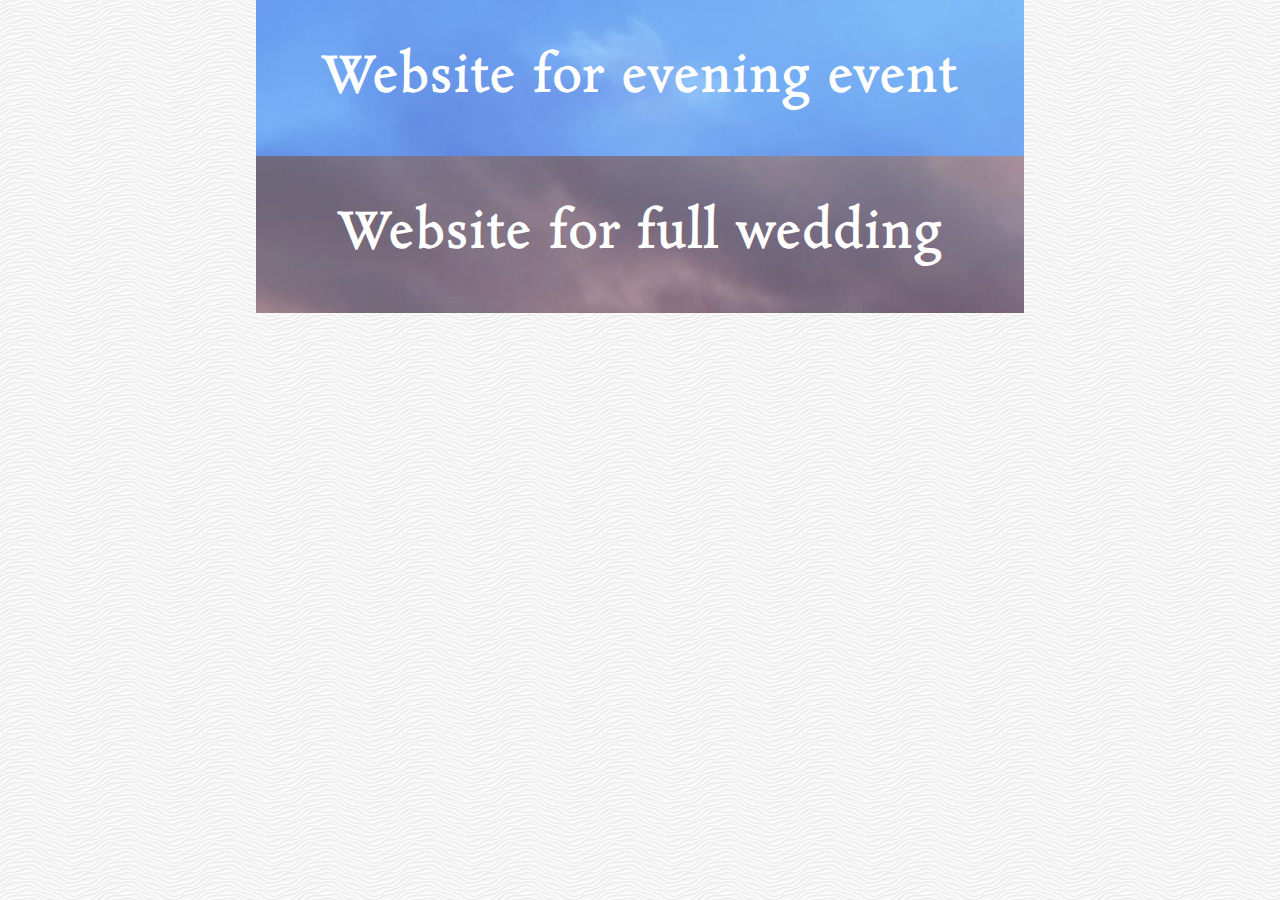
<file: index.html>
<!DOCTYPE html>
<html lang="en">
<head>
    <meta charset="UTF-8">
    <meta name="viewport" content="width=device-width, initial-scale=1.0">
    <title>Mhairi & Jason's Wedding</title>
    <link rel="preconnect" href="https://fonts.googleapis.com">
    <link rel="preconnect" href="https://fonts.gstatic.com" crossorigin>
    <link href="https://fonts.googleapis.com/css2?family=Rosarivo:ital@0;1&display=swap" rel="stylesheet">
    <link rel="stylesheet" href="styles.css">
    <title>Mhairi & Jason's Wedding</title>
</head>
<body>
    <div class="container">
        <a href="/evening" class="box evening">
            <h2>Website for evening event</h2>
        </a>
        <a href="/all" class="box all">
            <h2>Website for full wedding</h2>
        </a>
    </div>
</body>
</html>
</file>
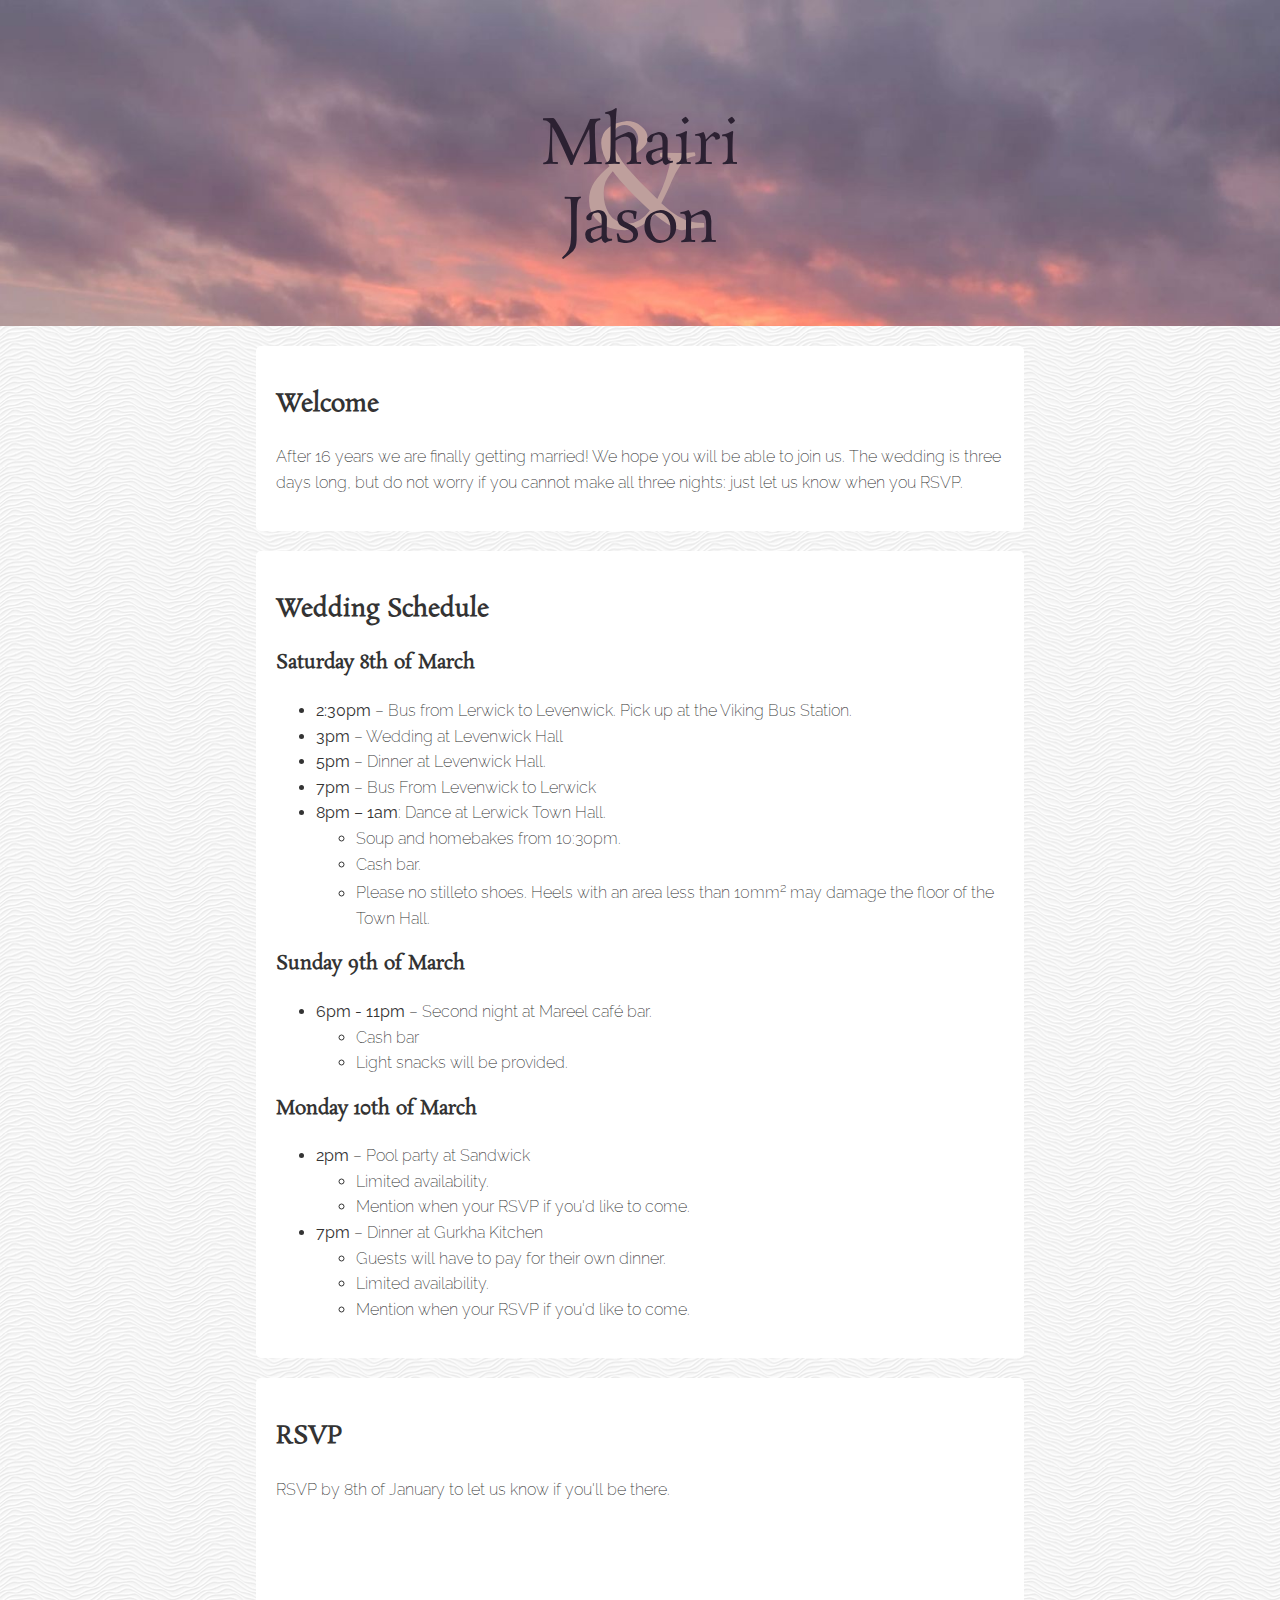
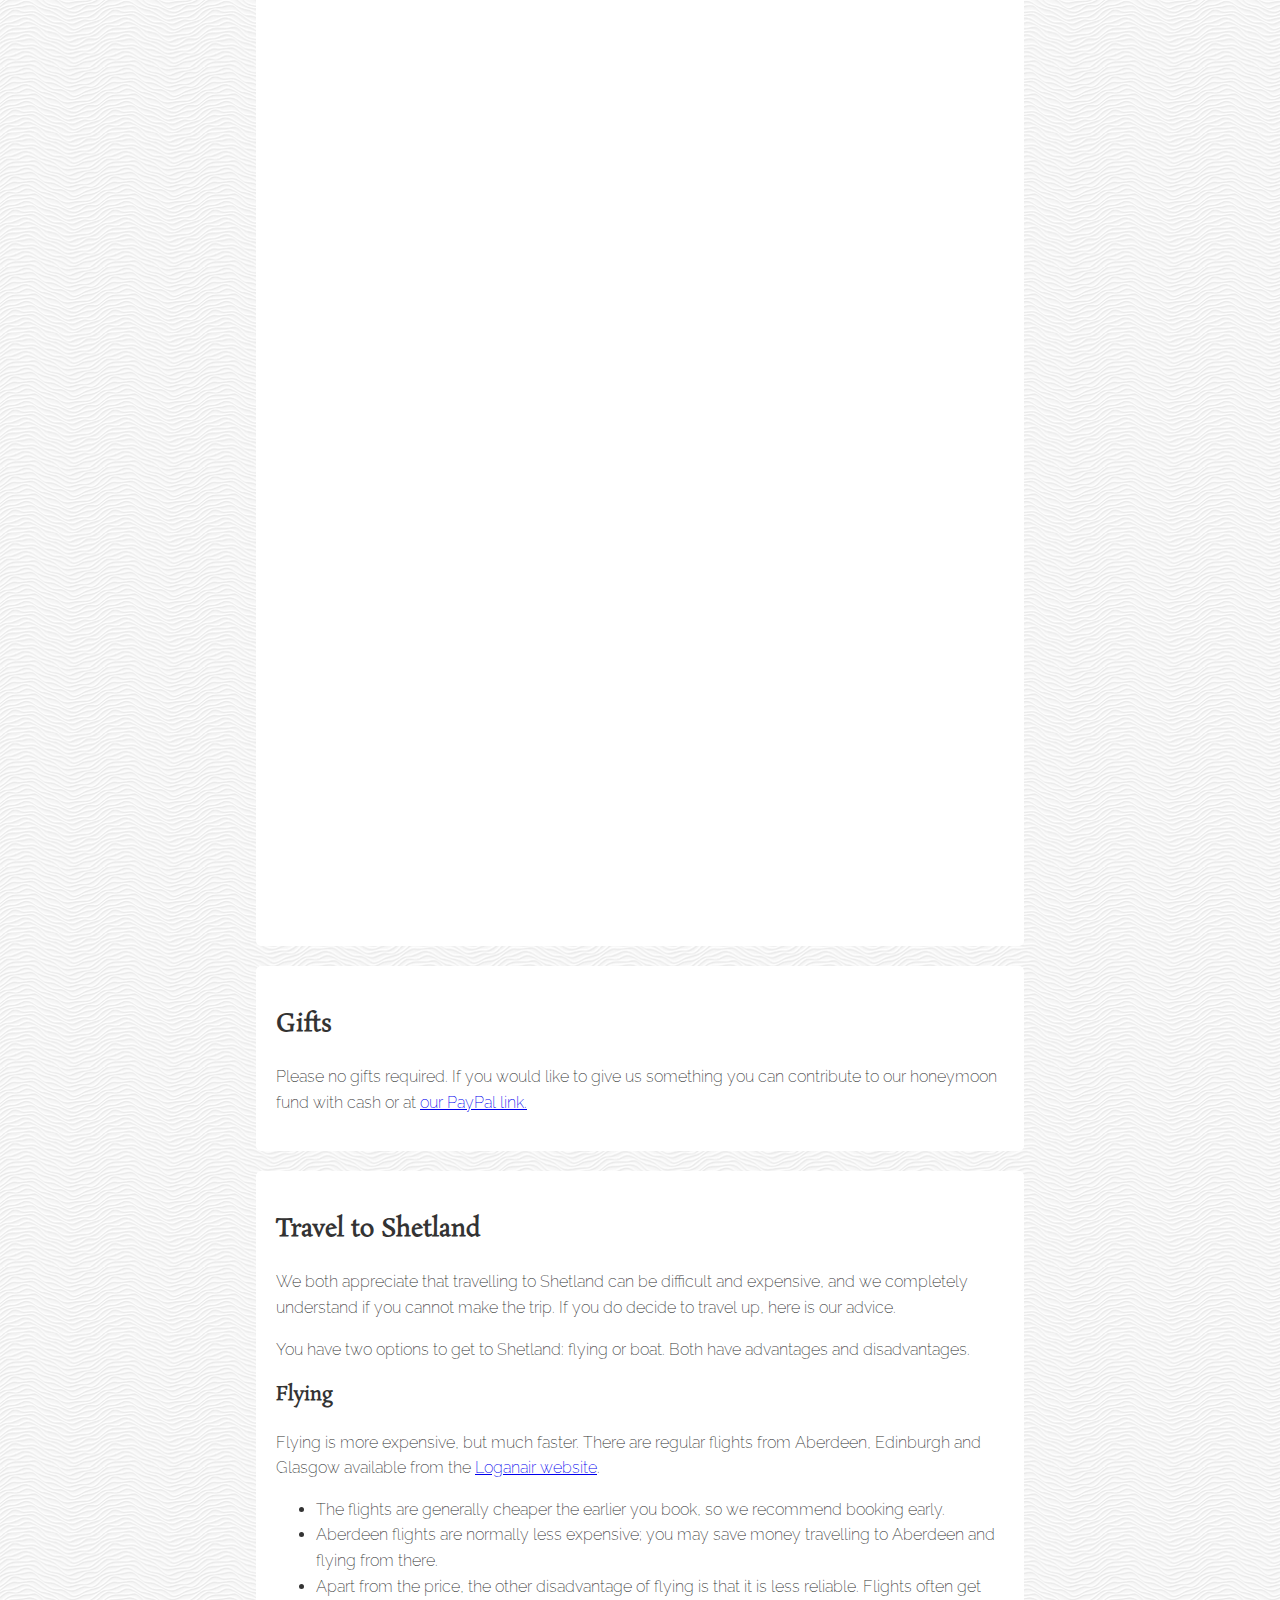
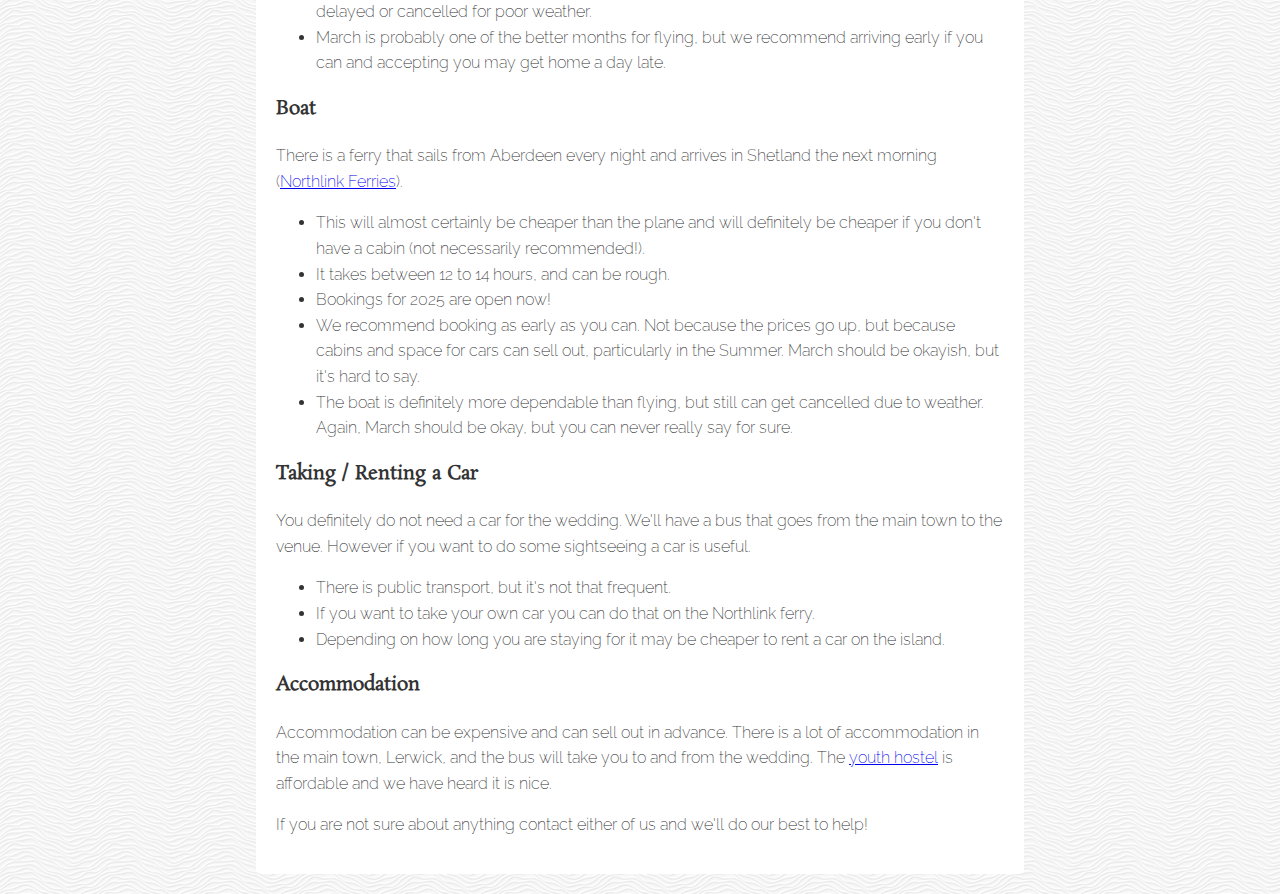
<file: all.html>
<!DOCTYPE html>
<html lang="en">
<head>
    <meta charset="UTF-8">
    <meta name="viewport" content="width=device-width, initial-scale=1.0">
    <title>Mhairi & Jason's Wedding</title>
    <link rel="preconnect" href="https://fonts.googleapis.com">
    <link rel="preconnect" href="https://fonts.gstatic.com" crossorigin>
    <link href="https://fonts.googleapis.com/css2?family=Rosarivo:ital@0;1&display=swap" rel="stylesheet">
    <link href="https://fonts.googleapis.com/css2?family=Raleway:ital,wght@0,100..900;1,100..900&display=swap" rel="stylesheet">
    <link rel="stylesheet" href="styles.css">
</head>
<body>
    <header class="all">
        <div class="container">
            <img src="logo_all.svg" alt="Logo for wedding">
        </div>
    </header>

    <div class="container">
        <section class="content-section">
            <h2>Welcome</h2>
            <p>After 16 years we are finally getting married! We hope you will be able to join us. The wedding is three days long, but do not worry if you cannot make all three nights: just let us know when you RSVP.</p>
        </section>

        <section class="content-section">
            <h2>Wedding Schedule</h2>
            
            <div class="day">
                <h3>Saturday 8th of March</h3>
                <ul>
                    <li><strong>2:30pm</strong> – Bus from Lerwick to Levenwick. Pick up at the Viking Bus Station.</li>
                    <li><strong>3pm</strong> – Wedding at Levenwick Hall</li>
                    <li><strong>5pm</strong> – Dinner at Levenwick Hall.</li>
                    <li><strong>7pm</strong> – Bus From Levenwick to Lerwick</li>
                    <li><strong>8pm – 1am</strong>: Dance at Lerwick Town Hall.
                        <ul>
                            <li>Soup and homebakes from 10:30pm.</li>
                            <li>Cash bar.</li>
                            <li>Please no stilleto shoes. Heels with an area less than 10mm<sup>2</sup> may damage the floor of the Town Hall.</li>
                        </ul>
                    </li>
                </ul>
            </div>
            
            <div class="day">
                <h3>Sunday 9th of March</h3>
                <ul>
                    <li><strong>6pm - 11pm</strong> – Second night at Mareel café bar.
                        <ul>
                            <li>Cash bar</li>
                            <li>Light snacks will be provided.</li>
                        </ul>
                    </li>
                </ul>
            </div>
            
            <div class="day">
                <h3>Monday 10th of March</h3>
                <ul>
                    <li><strong>2pm</strong> – Pool party at Sandwick
                        <ul>
                            <li>Limited availability.</li>
                            <li>Mention when your RSVP if you'd like to come.</li>
                        </ul>
                    </li>
                    <li><strong>7pm</strong> – Dinner at Gurkha Kitchen
                        <ul>
                            <li>Guests will have to pay for their own dinner.</li>
                            <li>Limited availability.</li>
                            <li>Mention when your RSVP if you'd like to come.</li>
                        </ul>
                    </li>
                </ul>
            </div>
        </section>

        <section class="content-section">
            <h2>RSVP</h2>
                <p>RSVP by 8th of January to let us know if you'll be there.</p>
                       <iframe  id="rsvp" src="https://docs.google.com/forms/d/e/1FAIpQLSfiaKfAmpqS8kQuRWEeOTzrrOJ1JYR5sZVMyNTgS5E6-3djMg/viewform?embedded=true" frameborder="0" marginheight="0" marginwidth="0">Loading…</iframe>
        </section>
    <section class="content-section">
        <h2>Gifts</h2>
        <p>Please no gifts required. If you would like to give us something you can contribute to our honeymoon fund with cash or at <a href = "https://paypal.me/mhairiandjason">our PayPal link.</a>
        </p>
    </section>
    <section class="content-section">
        <h2>Travel to Shetland</h2>

        <p>We both appreciate that travelling to Shetland can be difficult and expensive, and we completely understand if you cannot make the trip. If you do decide to travel up, here is our advice.</p>
        <p>You have two options to get to Shetland: flying or boat. Both have advantages and disadvantages.</p>

        <h3>Flying</h3>
        <p>Flying is more expensive, but much faster. There are regular flights from Aberdeen, Edinburgh and Glasgow available from the <a href="https://www.loganair.co.uk/" target="_blank">Loganair website</a>.</p>
        <ul>
            <li>The flights are generally cheaper the earlier you book, so we recommend booking early.</li>
            <li>Aberdeen flights are normally less expensive; you may save money travelling to Aberdeen and flying from there.</li>
            <li>Apart from the price, the other disadvantage of flying is that it is less reliable. Flights often get delayed or cancelled for poor weather.</li>
            <li>March is probably one of the better months for flying, but we recommend arriving early if you can and accepting you may get home a day late.</li>
        </ul>

        <h3>Boat</h3>
        <p>There is a ferry that sails from Aberdeen every night and arrives in Shetland the next morning (<a href="https://www.northlinkferries.co.uk/" target="_blank">Northlink Ferries</a>).</p>
        <ul>
            <li>This will almost certainly be cheaper than the plane and will definitely be cheaper if you don't have a cabin (not necessarily recommended!).</li>
            <li>It takes between 12 to 14 hours, and can be rough.</li>
            <li>Bookings for 2025 are open now!</li>
            <li>We recommend booking as early as you can. Not because the prices go up, but because cabins and space for cars can sell out, particularly in the Summer. March should be okayish, but it's hard to say.</li>
            <li>The boat is definitely more dependable than flying, but still can get cancelled due to weather. Again, March should be okay, but you can never really say for sure.</li>
        </ul>

        <h3>Taking / Renting a Car</h3>
        <p>You definitely do not need a car for the wedding. We'll have a bus that goes from the main town to the venue. However if you want to do some sightseeing a car is useful.</p>
        <ul>
            <li>There is public transport, but it's not that frequent.</li>
            <li>If you want to take your own car you can do that on the Northlink ferry.</li>
            <li>Depending on how long you are staying for it may be cheaper to rent a car on the island.</li>
        </ul>

        <h3>Accommodation</h3>
        <p>Accommodation can be expensive and can sell out in advance. There is a lot of accommodation in the main town, Lerwick, and the bus will take you to and from the wedding. The <a href="https://www.hostellingscotland.org.uk/hostels/lerwick/" target="_blank">youth hostel</a> is affordable and we have heard it is nice.</p>

        <p>If you are not sure about anything contact either of us and we'll do our best to help!</p>
    </section>
</div>

</body>
</file>
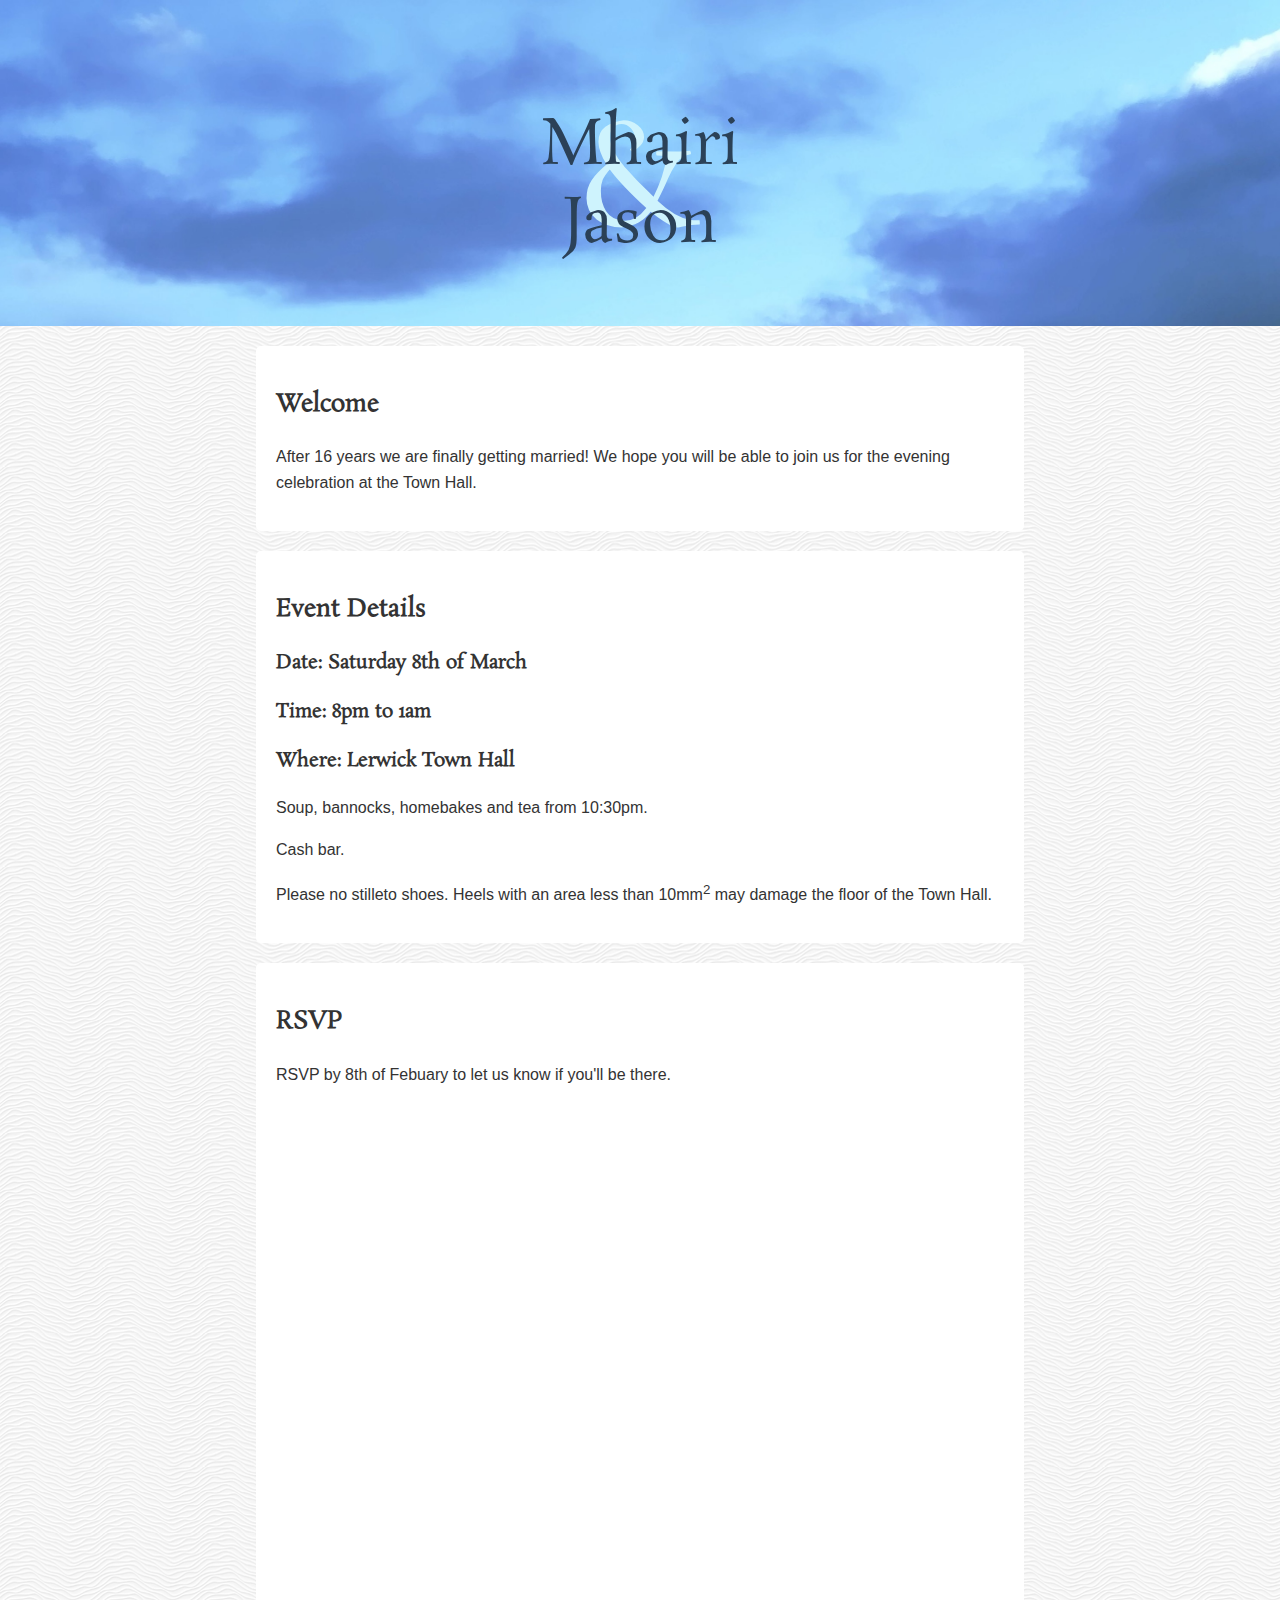
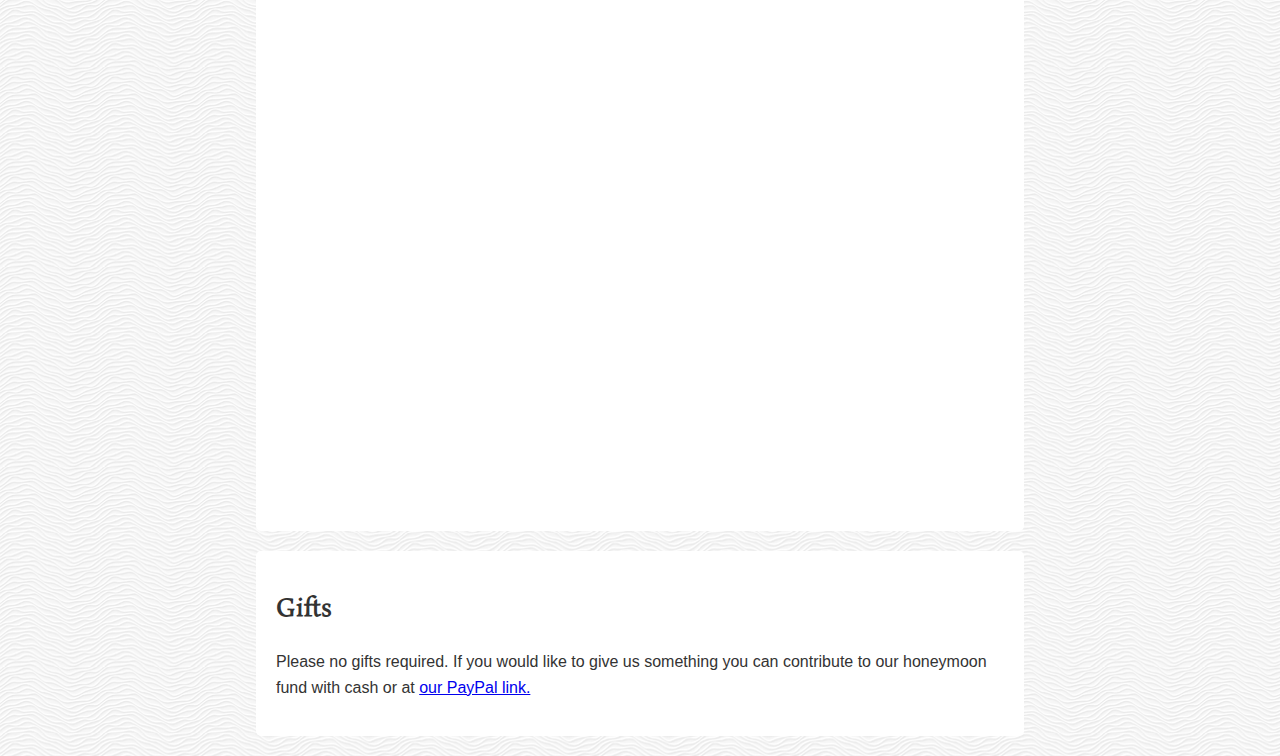
<file: evening.html>
<!DOCTYPE html>
<html lang="en">
<head>
    <meta charset="UTF-8">
    <meta name="viewport" content="width=device-width, initial-scale=1.0">
    <title>Mhairi & Jason's Wedding</title>
    <link rel="preconnect" href="https://fonts.googleapis.com">
    <link rel="preconnect" href="https://fonts.gstatic.com" crossorigin>
    <link href="https://fonts.googleapis.com/css2?family=Rosarivo:ital@0;1&display=swap" rel="stylesheet">
    <link rel="stylesheet" href="styles.css">
</head>
<body>
    <header class="evening">
        <div class="container">
            <img src="logo_evening.svg" alt="Logo for wedding">
        </div>
    </header>

    <div class="container">
        <section class="content-section">
            <h2>Welcome</h2>
            <p>After 16 years we are finally getting married! We hope you will be able to join us for the evening celebration at the Town Hall.</p>
        </section>

        <section class="content-section">
            <h2>Event Details</h2>
                <h3> Date: Saturday 8th of March</h3>
                <h3> Time: 8pm to 1am </h3>
                <h3> Where: Lerwick Town Hall</h3>
                <p>Soup, bannocks, homebakes and tea from 10:30pm.</p>
                <p>Cash bar.</p>
                <p>Please no stilleto shoes. Heels with an area less than 10mm<sup>2</sup> may damage the floor of the Town Hall.</p>
        </section>

        <section class="content-section">
            <h2>RSVP</h2>
            <p>RSVP by 8th of Febuary to let us know if you'll be there.</p>
                       <iframe id="rsvp" src="https://docs.google.com/forms/d/e/1FAIpQLSfiaKfAmpqS8kQuRWEeOTzrrOJ1JYR5sZVMyNTgS5E6-3djMg/viewform?embedded=true" frameborder="0" marginheight="0" marginwidth="0">Loading…</iframe>
        </section>
    <section class="content-section">
        <h2>Gifts</h2>
        <p>Please no gifts required. If you would like to give us something you can contribute to our honeymoon fund with cash or at <a href = "https://paypal.me/mhairiandjason">our PayPal link.</a>
        </p>
    </section>
</div>

</body>
</file>
<file: styles.css>
body {
    font-family: "Raleway", sans-serif;
    font-optical-sizing: auto;
    font-weight: 200;
    font-style: normal;
    line-height: 1.6;
    margin: 0;
    padding: 0;
    background-color: #f4f4f4;
    background-image: url('white-waves.png');
    color: #333;
}

.container {
    width: 90%;
    margin: auto;
    overflow: hidden;
}

#rsvp {
    width: 300px;
    height: 1300px;
}

@media screen and (min-width: 1084px){
  #rsvp {
    width: 640px;
    height: 1000px;
  }
}


@media screen and (min-width: 768px) {
  .container {
    width: 60%;
  }
}



header {
    color: white;
    padding-top: 100px;
    padding-bottom: 50px;
    min-height: 70px;
    border-bottom: lightslategrey; 3px solid;
    text-align: center;
    font-family: "Rosarivo", cursive;
    font-weight: 400;
    background-size: cover;
    background-repeat: no-repeat;
    background-attachment: fixed;
}

header evening {
    background-image: url('lerwick-adjusted.jpg');
}

header all {
    background-image: url('levenwick-adjusted.jpg');
}

header h1 {
    margin: 0;
    padding-bottom: 20px;
    font-size: 3.5em;
}

.content-section {
    margin: 20px 0;
    padding: 20px;
    background: white;
    border-radius: 5px;
}

h2 {
    font-family: "Rosarivo", cursive;
    position: center;
}

h3 {
    font-family: "Rosarivo", cursive;
    position: center;

}

.intro {
            display: grid;
            grid-template-columns: 1fr 1fr;
            height: 100%;
}

.box {
        flex: 1;
        display: flex;
        justify-content: center;
        align-items: center;
        text-decoration: none;
        color: white;
        font-size: 2em;
        letter-spacing: 2px;
        transition: all 0.3s ease;
    }

.box:hover {
    transform: scale(1.05);
}

.evening {
    background-image: url('lerwick-background.jpg');
}

.all {
    background-image: url('levenwick-adjusted.jpg');
}
</file>
